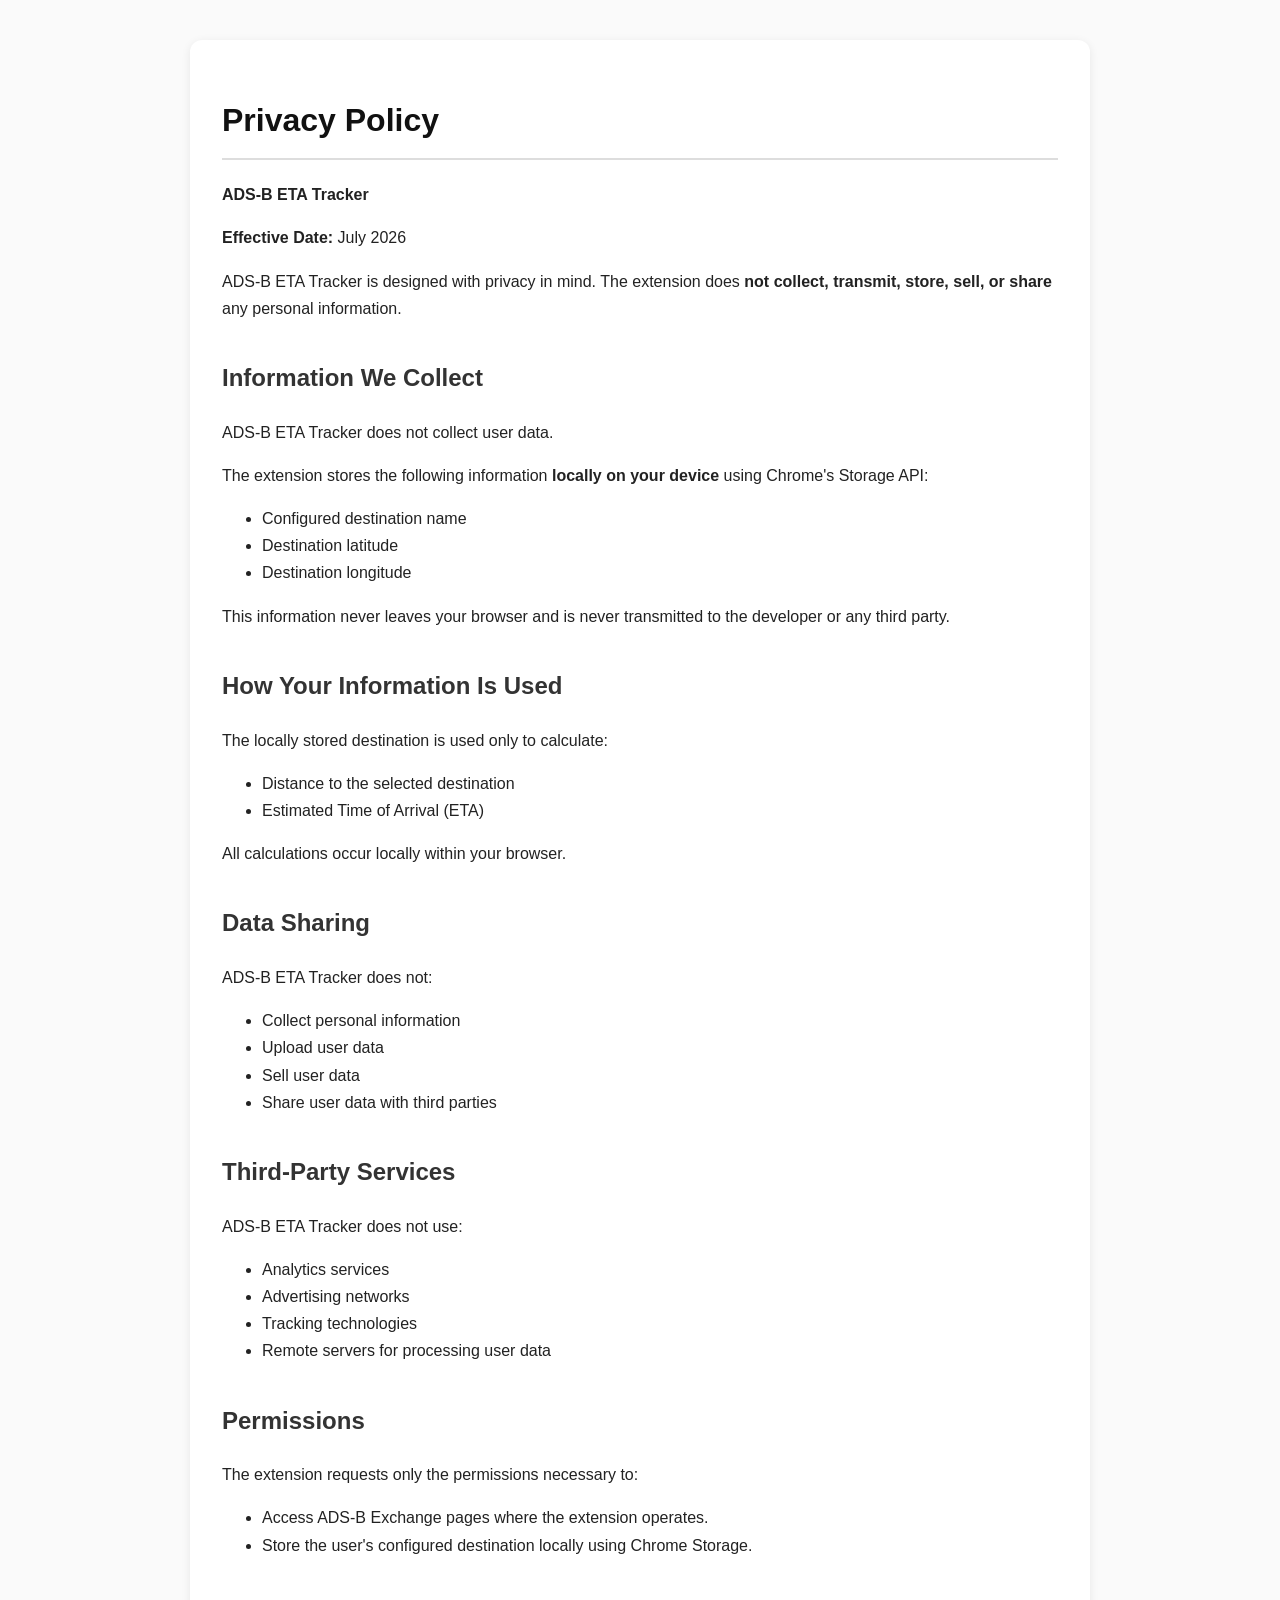
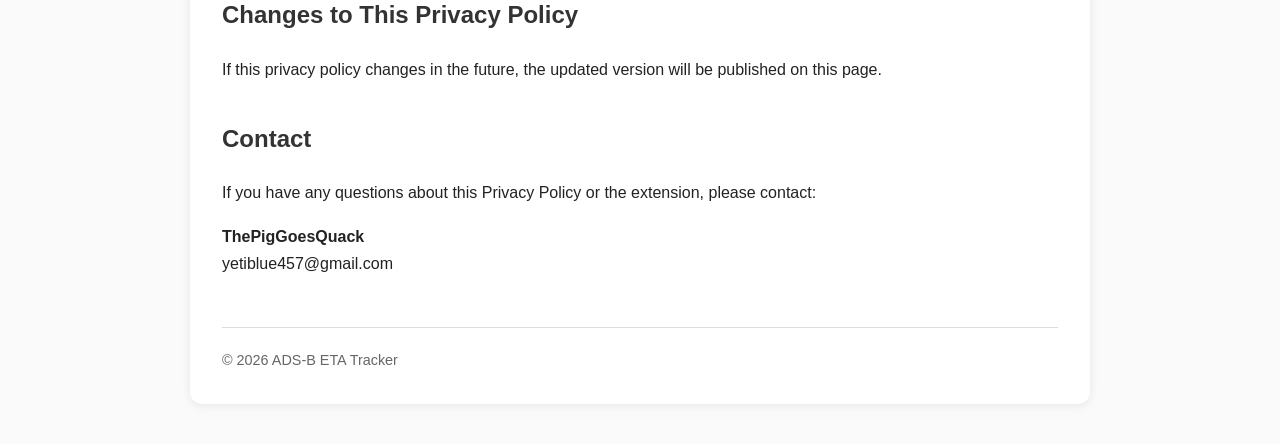
<file: index.html>
<!DOCTYPE html>
<html lang="en">
<head>
    <meta charset="UTF-8">
    <meta name="viewport" content="width=device-width, initial-scale=1.0">
    <title>Privacy Policy - ADS-B ETA Tracker</title>

    <style>
        body {
            font-family: -apple-system, BlinkMacSystemFont, "Segoe UI", Roboto, Arial, sans-serif;
            max-width: 900px;
            margin: 40px auto;
            padding: 0 24px;
            line-height: 1.7;
            color: #222;
            background: #fafafa;
        }

        h1 {
            color: #111;
            border-bottom: 2px solid #ddd;
            padding-bottom: 10px;
        }

        h2 {
            margin-top: 36px;
            color: #333;
        }

        code {
            background: #eee;
            padding: 2px 6px;
            border-radius: 4px;
        }

        .card {
            background: white;
            padding: 32px;
            border-radius: 12px;
            box-shadow: 0 2px 10px rgba(0,0,0,.08);
        }

        footer {
            margin-top: 50px;
            font-size: .9em;
            color: #666;
            border-top: 1px solid #ddd;
            padding-top: 20px;
        }

        ul {
            margin-top: 10px;
        }
    </style>
</head>

<body>

<div class="card">

<h1>Privacy Policy</h1>

<p><strong>ADS-B ETA Tracker</strong></p>

<p><strong>Effective Date:</strong> July 2026</p>

<p>
ADS-B ETA Tracker is designed with privacy in mind.
The extension does <strong>not collect, transmit, store, sell, or share</strong> any personal information.
</p>

<h2>Information We Collect</h2>

<p>
ADS-B ETA Tracker does not collect user data.
</p>

<p>
The extension stores the following information <strong>locally on your device</strong> using Chrome's Storage API:
</p>

<ul>
    <li>Configured destination name</li>
    <li>Destination latitude</li>
    <li>Destination longitude</li>
</ul>

<p>
This information never leaves your browser and is never transmitted to the developer or any third party.
</p>

<h2>How Your Information Is Used</h2>

<p>
The locally stored destination is used only to calculate:
</p>

<ul>
    <li>Distance to the selected destination</li>
    <li>Estimated Time of Arrival (ETA)</li>
</ul>

<p>
All calculations occur locally within your browser.
</p>

<h2>Data Sharing</h2>

<p>
ADS-B ETA Tracker does not:
</p>

<ul>
    <li>Collect personal information</li>
    <li>Upload user data</li>
    <li>Sell user data</li>
    <li>Share user data with third parties</li>
</ul>

<h2>Third-Party Services</h2>

<p>
ADS-B ETA Tracker does not use:
</p>

<ul>
    <li>Analytics services</li>
    <li>Advertising networks</li>
    <li>Tracking technologies</li>
    <li>Remote servers for processing user data</li>
</ul>

<h2>Permissions</h2>

<p>
The extension requests only the permissions necessary to:
</p>

<ul>
    <li>Access ADS-B Exchange pages where the extension operates.</li>
    <li>Store the user's configured destination locally using Chrome Storage.</li>
</ul>

<h2>Changes to This Privacy Policy</h2>

<p>
If this privacy policy changes in the future, the updated version will be published on this page.
</p>

<h2>Contact</h2>

<p>
If you have any questions about this Privacy Policy or the extension, please contact:
</p>

<p>
<strong>ThePigGoesQuack</strong><br>
yetiblue457@gmail.com
</p>

<footer>
© 2026 ADS-B ETA Tracker
</footer>

</div>

</body>
</html>
</file>
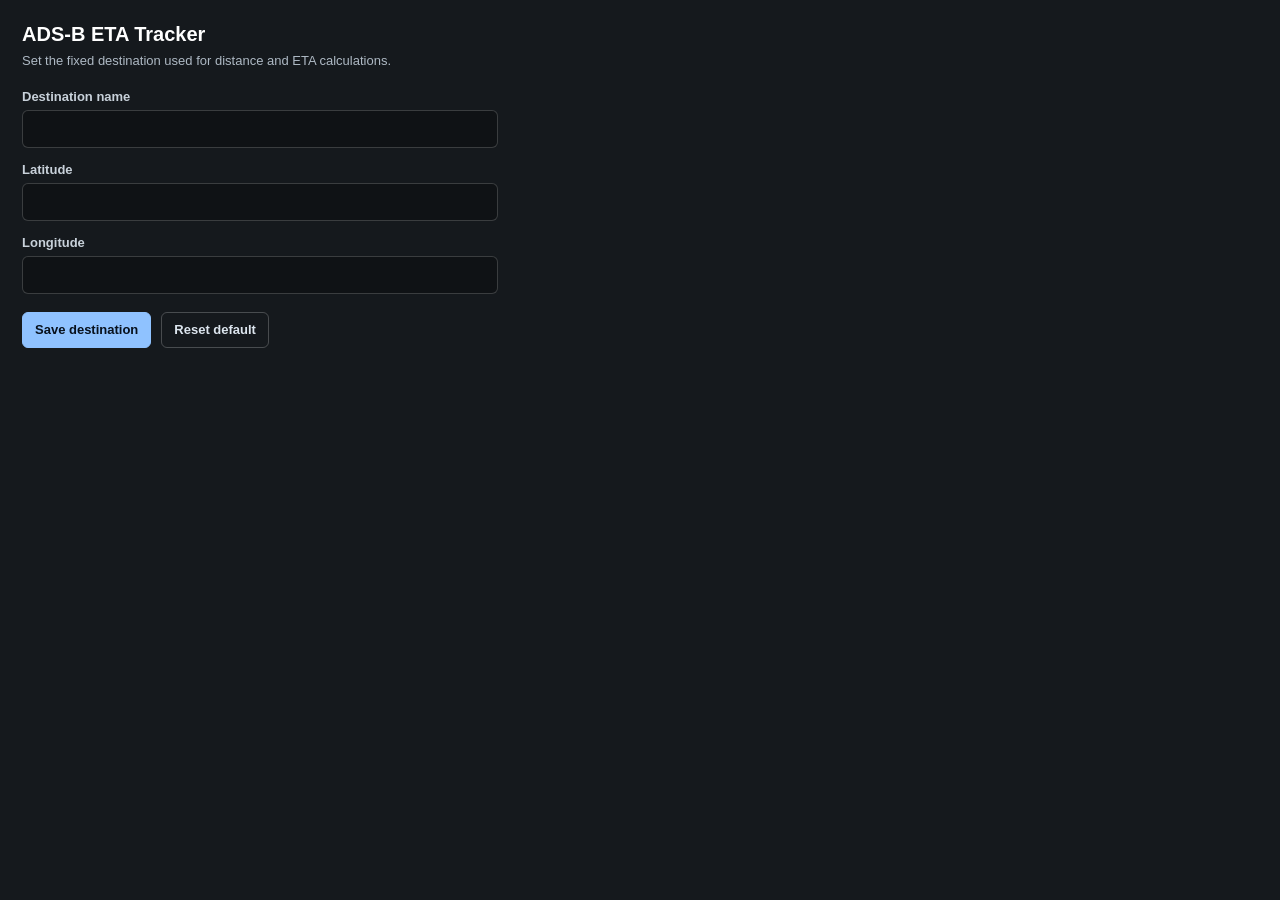
<file: options.html>
<!doctype html>
<html lang="en">
  <head>
    <meta charset="utf-8">
    <meta name="viewport" content="width=device-width, initial-scale=1">
    <title>ADS-B ETA Tracker Options</title>
    <link rel="stylesheet" href="options.css">
  </head>
  <body>
    <main class="options-shell">
      <header class="options-header">
        <h1>ADS-B ETA Tracker</h1>
        <p>Set the fixed destination used for distance and ETA calculations.</p>
      </header>

      <form id="destination-form" class="destination-form" novalidate>
        <label class="field">
          <span>Destination name</span>
          <input id="destination-name" name="name" type="text" autocomplete="off" maxlength="80">
        </label>

        <label class="field">
          <span>Latitude</span>
          <input id="destination-latitude" name="latitude" type="number" min="-90" max="90" step="any" inputmode="decimal" required>
        </label>

        <label class="field">
          <span>Longitude</span>
          <input id="destination-longitude" name="longitude" type="number" min="-180" max="180" step="any" inputmode="decimal" required>
        </label>

        <div class="actions">
          <button type="submit" class="primary-button">Save destination</button>
          <button type="button" id="reset-button" class="secondary-button">Reset default</button>
        </div>

        <p id="form-message" class="form-message" role="status" aria-live="polite"></p>
      </form>
    </main>

    <script src="shared-config.js"></script>
    <script src="options.js"></script>
  </body>
</html>
</file>
<file: options.css>
:root {
  color-scheme: dark;
  font-family: Arial, Helvetica, sans-serif;
  background: #15191d;
  color: #e8edf2;
}

* {
  box-sizing: border-box;
}

body {
  min-width: 360px;
  margin: 0;
  background: #15191d;
}

.options-shell {
  width: min(520px, 100%);
  padding: 22px;
}

.options-header {
  margin-bottom: 18px;
}

.options-header h1 {
  margin: 0 0 6px;
  color: #ffffff;
  font-size: 20px;
  line-height: 1.2;
  font-weight: 700;
  letter-spacing: 0;
}

.options-header p {
  margin: 0;
  color: #aeb9c4;
  font-size: 13px;
  line-height: 1.45;
}

.destination-form {
  display: grid;
  gap: 14px;
}

.field {
  display: grid;
  gap: 6px;
}

.field span {
  color: #c8d1da;
  font-size: 13px;
  font-weight: 700;
}

.field input {
  width: 100%;
  min-height: 38px;
  padding: 8px 10px;
  color: #f4f7fa;
  background: #0f1215;
  border: 1px solid rgba(255, 255, 255, 0.18);
  border-radius: 6px;
  font-size: 14px;
  letter-spacing: 0;
}

.field input:focus {
  border-color: #6aa6ff;
  outline: 2px solid rgba(106, 166, 255, 0.25);
  outline-offset: 1px;
}

.actions {
  display: flex;
  flex-wrap: wrap;
  gap: 10px;
  margin-top: 4px;
}

button {
  min-height: 36px;
  padding: 8px 12px;
  border-radius: 6px;
  font-size: 13px;
  font-weight: 700;
  letter-spacing: 0;
  cursor: pointer;
}

.primary-button {
  color: #08111d;
  background: #8fc2ff;
  border: 1px solid #8fc2ff;
}

.secondary-button {
  color: #dce5ee;
  background: transparent;
  border: 1px solid rgba(255, 255, 255, 0.22);
}

button:hover {
  filter: brightness(1.06);
}

.form-message {
  min-height: 18px;
  margin: 0;
  color: #aeb9c4;
  font-size: 13px;
}

.form-message.error {
  color: #ffb1a8;
}

.form-message.success {
  color: #a9e7bc;
}
</file>
